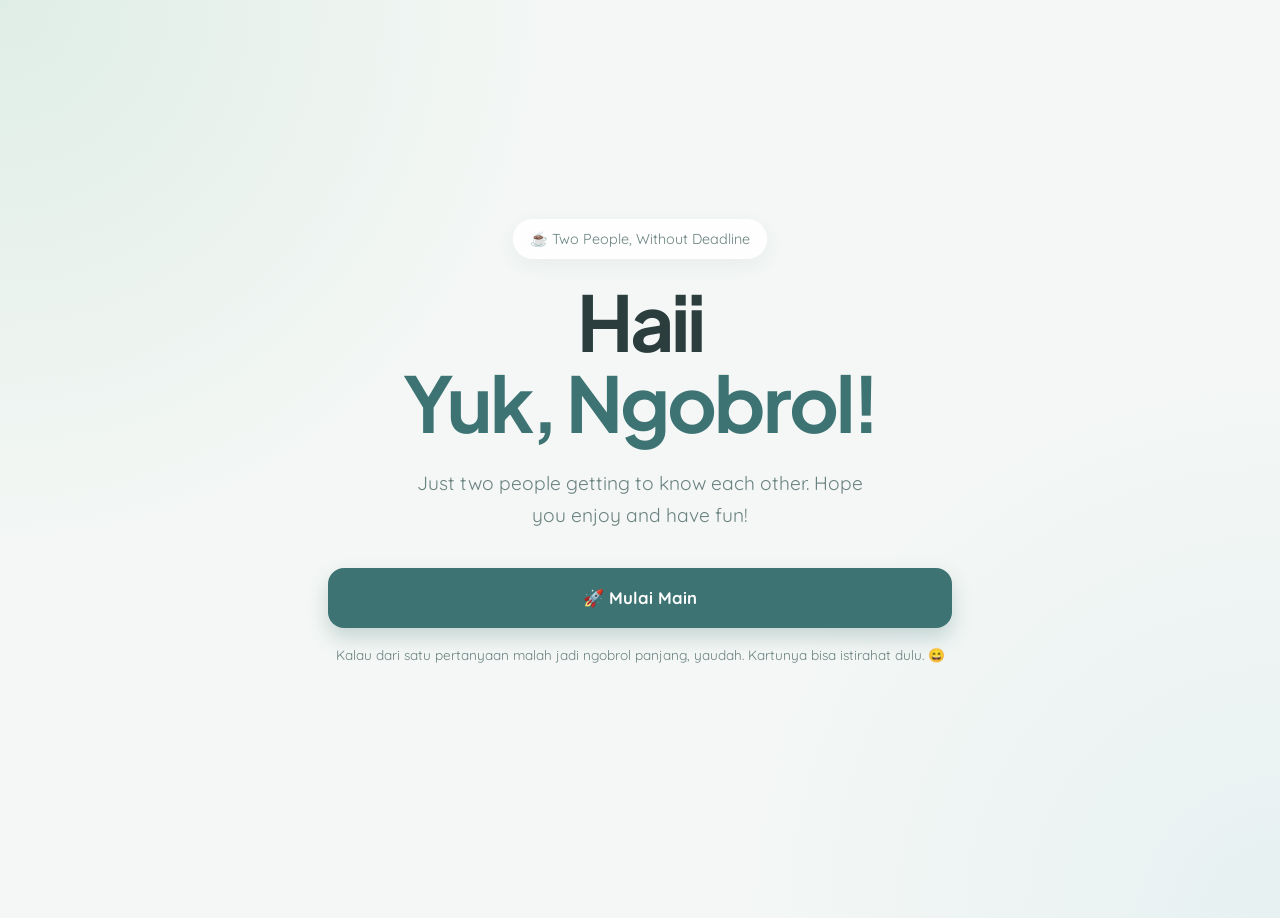
<file: index.html>
<!DOCTYPE html>
<html lang="id">

<head>
    <meta charset="UTF-8" />
    <meta name="viewport" content="width=device-width, initial-scale=1.0" />
    <meta name="theme-color" content="#f9f2eb" />
    <title>100 Pertanyaan — Kenal Pelan-Pelan</title>

    <!-- Google Fonts -->
    <link rel="preconnect" href="https://fonts.googleapis.com">
    <link rel="preconnect" href="https://fonts.gstatic.com" crossorigin>
    <link href="https://fonts.googleapis.com/css2?family=Quicksand:wght@400;600;700&family=Plus+Jakarta+Sans:wght@700;800&display=swap" rel="stylesheet">

    <link rel="stylesheet" href="css/style.css" />
</head>

<body>
    <main class="app">

        <!-- =========================
         HALAMAN AWAL
        ========================== -->
        <section id="homeScreen" class="screen active">
            <div class="hero">
                <div class="hero-badge">☕ Two People, Without Deadline</div>

                <h1>
                    Haii
                    <span>Yuk, Ngobrol!</span>
                </h1>

                <p class="hero-subtitle">
                    Just two people getting to know each other. Hope you enjoy and have fun!
                </p>

                <button class="btn btn-primary main-action" id="startButton">
                    🚀 Mulai Main
                </button>

                <p class="hero-note">
                    Kalau dari satu pertanyaan malah jadi ngobrol panjang, yaudah. Kartunya bisa istirahat dulu. 😄
                </p>
            </div>
        </section>

        <!-- =========================
         PILIH MODE
        ========================== -->
        <section id="modeScreen" class="screen">
            <div class="page-header">
                <h2>🎯 Mau main gimana?</h2>
                <p>
                    Bebas pilih semua pertanyaan, kategori tertentu, atau langsung acak aja.
                </p>
            </div>

            <div class="mode-card">
                <button class="mode-option active" data-mode="all">
                    <div class="mode-icon">🃏</div>
                    <div>
                        <strong>Semua Pertanyaan</strong>
                        <span>100 pertanyaan dicampur jadi satu.</span>
                    </div>
                </button>

                <button class="mode-option" data-mode="random">
                    <div class="mode-icon">🎲</div>
                    <div>
                        <strong>Mode Acak</strong>
                        <span>Kategori muncul bergantian secara acak.</span>
                    </div>
                </button>

                <button class="mode-option" data-mode="category">
                    <div class="mode-icon">🗂️</div>
                    <div>
                        <strong>Pilih Kategori</strong>
                        <span>Pilih satu atau beberapa kategori.</span>
                    </div>
                </button>
            </div>

            <div id="categorySection" style="display: none;">
                <div class="category-grid" id="categoryGrid"></div>

                <div class="category-note">
                    📌 Pilih minimal satu kategori. Bisa pilih beberapa sekaligus kalau mau campuran tertentu.
                </div>
            </div>

            <div style="height: 16px;"></div>

            <button class="btn btn-primary" id="playButton">
                ✨ Mulai dari Pertanyaan Pertama
            </button>
        </section>

        <!-- =========================
         GAME
        ========================== -->
        <section id="gameScreen" class="screen">

            <div class="game-topbar">
                <button class="btn btn-secondary btn-small" id="backToModeButton">
                    ← Kembali
                </button>

                <div class="brand-mini">💬 100 Pertanyaan</div>

                <button class="btn btn-secondary btn-small" id="favoritePanelButton">
                    ⭐ Favorit
                </button>
            </div>

            <div class="progress-wrap">
                <div class="progress-info">
                    <span id="progressText">0 / 100 Pertanyaan Terlihat</span>
                    <span id="modeText">Semua</span>
                </div>

                <div class="progress-bar">
                    <div class="progress-fill" id="progressFill"></div>
                </div>
                <div id="progressMotivation" class="progress-motivation"></div>
            </div>

            <div class="turn-card">
                <div>
                    <span class="turn-label">Sekarang giliran...</span>
                    <strong class="turn-name" id="turnIndicator">Dennis 🎤</strong>
                </div>

                <button class="btn btn-soft btn-small" id="swapTurnButton">
                    ⇄ Tukar
                </button>
            </div>

            <article class="question-card" id="questionCard">
                <div class="question-content" id="questionContent">
                    <div class="empty-card">
                        <div class="big-emoji">🃏</div>
                        <p>Siap? Tarik pertanyaan pertama.</p>
                    </div>
                </div>
            </article>

            <!-- =========================
               AREA CATATAN JAWABAN
            ========================== -->
            <div id="noteArea" style="display: none; margin-top: 16px; background: rgba(255,255,255,0.85); border-radius: 18px; padding: 16px; border: 1px solid var(--border);">
                <div style="display: flex; justify-content: space-between; align-items: center; margin-bottom: 10px;">
                    <strong style="font-size: 0.9rem;">📝 Catatan Jawaban</strong>
                    <button class="btn btn-small btn-secondary" id="clearNoteButton" style="min-height: 30px; padding: 4px 12px; font-size: 0.75rem; color: #a76f64;">Hapus</button>
                </div>
                <div style="display: grid; grid-template-columns: 1fr 1fr; gap: 10px;">
                    <div>
                        <label style="font-size: 0.75rem; font-weight: 700; color: var(--muted);">Dennis</label>
                        <textarea id="noteDennis" rows="2" style="width: 100%; padding: 8px; border-radius: 12px; border: 1px solid var(--border); font-size: 0.85rem; resize: vertical; background: white;"></textarea>
                    </div>
                    <div>
                        <label style="font-size: 0.75rem; font-weight: 700; color: var(--muted);">Yohana</label>
                        <textarea id="noteYohana" rows="2" style="width: 100%; padding: 8px; border-radius: 12px; border: 1px solid var(--border); font-size: 0.85rem; resize: vertical; background: white;"></textarea>
                    </div>
                </div>
                <button class="btn btn-primary btn-small" id="saveNoteButton" style="min-height: 36px; margin-top: 10px; width: 100%;">💾 Simpan Catatan</button>
            </div>

            <div class="game-actions">
                <button class="btn btn-primary main-action" id="drawButton">
                    🎲 Tarik Pertanyaan
                </button>

                <div class="sub-actions">
                    <button class="btn btn-secondary" id="skipButton">
                        ⏭ Lewati
                    </button>

                    <button class="btn btn-secondary" id="favoriteButton">
                        ⭐ Favorit
                    </button>

                    <button class="btn btn-secondary" id="previousButton">
                        ↩ Sebelumnya
                    </button>
                </div>

                <button class="btn btn-secondary" id="toggleNoteButton" style="font-size: 0.85rem; min-height: 42px;">
                    📝 Tampilkan Catatan
                </button>

                <!-- TOMBOL BACKUP -->
                <div class="backup-actions" style="display: flex; gap: 8px; margin-top: 8px; justify-content: center; flex-wrap: wrap;">
                    <button class="btn btn-secondary btn-small" id="exportData">📥 Download Backup</button>
                    <button class="btn btn-secondary btn-small" id="importData">📤 Upload Backup</button>
                </div>
            </div>

            <p class="game-note">
                Ga harus sampai 100. Kalau obrolannya udah ngalir, lanjut aja tanpa kartu.
            </p>
        </section>

        <!-- =========================
         SELESAI
        ========================== -->
        <section id="finishScreen" class="screen">
            <div class="finish">
                <div class="finish-card">
                    <div class="finish-emoji">🎉</div>

                    <h2>Selesai juga.</h2>

                    <p>
                        100 pertanyaan selesai. Tapi kalau baru sekarang obrolannya mulai seru, berarti game-nya berhasil. 😄
                    </p>

                    <button class="btn btn-primary" id="restartButton">
                        🔄 Main Lagi
                    </button>
                </div>
            </div>
        </section>
    </main>

    <!-- =========================
       PANEL FAVORIT
    ========================== -->
    <div class="panel" id="favoritePanel">
        <div class="panel-content">
            <div class="panel-header">
                <h3>⭐ Pertanyaan Favorit</h3>

                <button class="btn btn-secondary btn-small" id="closeFavoritePanel">
                    ✕ Tutup
                </button>
            </div>

            <div id="favoriteList"></div>
        </div>
    </div>

    <!-- =========================
       JS
    ========================== -->
    <script src="js/questions.js"></script>
    <script src="js/app.js"></script>
</body>

</html>
</file>
<file: css/style.css>
:root {
    --bg: #f4f7f5;
    --bg-soft: #e8f0ec;
    --card: #ffffff;
    --text: #2b3e3d;
    --muted: #6a8280;
    --primary: #4f8c8c;
    --primary-dark: #3d7373;
    --sage: #d4e8e4;
    --blue: #e1eef0;
    --peach: #f0d9c8;
    --yellow: #f5edc8;
    --border: #d4ddd9;
    --shadow: 0 12px 35px rgba(70, 100, 95, 0.10);
    --shadow-soft: 0 6px 20px rgba(70, 100, 95, 0.07);
    --radius: 24px;
    --radius-sm: 16px;
    --max-width: 680px;
}

* {
    box-sizing: border-box;
    -webkit-tap-highlight-color: transparent;
}

html {
    scroll-behavior: smooth;
}

body {
    margin: 0;
    min-height: 100vh;
    font-family: 'Quicksand', -apple-system, BlinkMacSystemFont, sans-serif;
    color: var(--text);
    background: radial-gradient(circle at top left, rgba(209, 231, 221, 0.6), transparent 35%), radial-gradient(circle at bottom right, rgba(225, 238, 240, 0.7), transparent 35%), var(--bg);
}

button,
input,
label,
textarea {
    font: inherit;
}

button {
    border: none;
    cursor: pointer;
    transition: transform 0.15s ease, box-shadow 0.15s ease, background 0.2s ease;
}

button:active {
    transform: scale(0.96);
}

button:disabled {
    opacity: 0.55;
    cursor: not-allowed;
}

textarea {
    font-family: inherit;
}

.app {
    width: 100%;
    max-width: var(--max-width);
    margin: 0 auto;
    padding: 20px 16px 40px;
}

.screen {
    display: none;
    animation: fadeIn 0.4s ease;
}

.screen.active {
    display: block;
}

@keyframes fadeIn {
    from {
        opacity: 0;
        transform: translateY(12px);
    }
    to {
        opacity: 1;
        transform: translateY(0);
    }
}


/* =========================
   HALAMAN AWAL
========================== */

.hero {
    min-height: calc(100vh - 60px);
    display: flex;
    flex-direction: column;
    justify-content: center;
    text-align: center;
    padding: 24px 4px;
}

.hero-badge {
    display: inline-flex;
    align-items: center;
    gap: 8px;
    align-self: center;
    background: rgba(255, 255, 255, 0.8);
    border: 1px solid rgba(255, 255, 255, 0.9);
    padding: 10px 16px;
    border-radius: 999px;
    box-shadow: var(--shadow-soft);
    color: var(--muted);
    font-size: 0.9rem;
    margin-bottom: 22px;
}

.hero h1 {
    font-family: 'Plus Jakarta Sans', sans-serif;
    font-size: clamp(2.4rem, 10vw, 4.8rem);
    line-height: 1.05;
    margin: 0;
    letter-spacing: -0.04em;
    color: #2b3e3d;
}

.hero h1 span {
    display: block;
    color: var(--primary-dark);
}

.hero-subtitle {
    max-width: 480px;
    margin: 24px auto 36px;
    color: var(--muted);
    font-size: clamp(1rem, 4vw, 1.2rem);
    line-height: 1.7;
}

.hero-note {
    margin-top: 18px;
    color: var(--muted);
    font-size: 0.85rem;
}


/* =========================
   TOMBOL
========================== */

.btn {
    width: 100%;
    min-height: 54px;
    padding: 14px 20px;
    border-radius: 16px;
    transition: 0.2s ease;
    font-weight: 700;
    font-size: 1rem;
}

.btn:hover {
    transform: translateY(-2px);
    box-shadow: var(--shadow-soft);
}

.btn:active {
    transform: scale(0.97);
}

.btn-primary {
    background: var(--primary-dark);
    color: white;
    box-shadow: 0 10px 20px rgba(61, 115, 115, 0.25);
}

.btn-primary:hover {
    background: #346363;
    box-shadow: 0 12px 28px rgba(61, 115, 115, 0.35);
}

.btn-secondary {
    background: var(--card);
    color: var(--text);
    border: 1px solid var(--border);
}

.btn-secondary:hover {
    background: var(--bg-soft);
    border-color: var(--primary);
}

.btn-soft {
    background: var(--sage);
    color: #3d5e5a;
}

.btn-soft:hover {
    background: #c4dbd6;
}

.btn-small {
    min-height: 42px;
    width: auto;
    padding: 10px 14px;
    font-size: 0.85rem;
    border-radius: 13px;
}


/* =========================
   MODE SELECTION
========================== */

.page-header {
    margin: 10px 0 26px;
}

.page-header h2 {
    font-family: 'Plus Jakarta Sans', sans-serif;
    margin: 0 0 8px;
    font-size: 1.8rem;
    letter-spacing: -0.02em;
}

.page-header p {
    margin: 0;
    color: var(--muted);
    line-height: 1.6;
}

.mode-card {
    background: rgba(255, 255, 255, 0.7);
    backdrop-filter: blur(4px);
    border: 1px solid rgba(255, 255, 255, 0.8);
    border-radius: var(--radius);
    padding: 18px;
    margin-bottom: 14px;
    box-shadow: var(--shadow-soft);
}

.mode-option {
    display: flex;
    align-items: center;
    gap: 14px;
    width: 100%;
    text-align: left;
    padding: 14px;
    background: transparent;
    border-radius: var(--radius-sm);
    transition: background 0.2s ease, transform 0.15s ease;
}

.mode-option:hover {
    transform: translateX(4px);
}

.mode-option.active {
    background: var(--sage);
}

.mode-icon {
    width: 46px;
    height: 46px;
    border-radius: 14px;
    display: grid;
    place-items: center;
    background: var(--blue);
    font-size: 1.25rem;
    flex-shrink: 0;
}

.mode-option strong,
.mode-option span {
    display: block;
}

.mode-option span {
    color: var(--muted);
    font-size: 0.85rem;
    margin-top: 3px;
    line-height: 1.4;
}

.category-grid {
    display: grid;
    grid-template-columns: repeat(2, minmax(0, 1fr));
    gap: 10px;
    margin-top: 16px;
}

.category-option {
    position: relative;
}

.category-option input {
    position: absolute;
    opacity: 0;
    pointer-events: none;
}

.category-option label {
    display: flex;
    align-items: center;
    min-height: 70px;
    padding: 12px;
    background: var(--card);
    border: 1px solid var(--border);
    border-radius: 15px;
    color: var(--text);
    font-size: 0.85rem;
    line-height: 1.3;
    cursor: pointer;
    transition: 0.2s ease;
}

.category-option label:hover {
    border-color: var(--primary);
    transform: translateY(-2px);
}

.category-option input:checked+label {
    background: var(--sage);
    border-color: var(--primary);
    color: #3d5e5a;
    font-weight: 700;
}

.category-note {
    margin-top: 14px;
    padding: 14px;
    border-radius: 15px;
    background: var(--yellow);
    color: #6a7a45;
    font-size: 0.88rem;
    line-height: 1.5;
}


/* =========================
   GAME SCREEN
========================== */

.game-topbar {
    display: flex;
    align-items: center;
    justify-content: space-between;
    gap: 8px;
    flex-wrap: wrap;
    margin-bottom: 18px;
}

.game-topbar .btn-small {
    min-height: 36px;
    padding: 6px 12px;
    font-size: 0.8rem;
}

.brand-mini {
    font-size: 0.85rem;
    color: var(--muted);
    font-weight: 700;
}

.progress-wrap {
    margin-bottom: 18px;
}

.progress-info {
    display: flex;
    justify-content: space-between;
    gap: 10px;
    margin-bottom: 8px;
    color: var(--muted);
    font-size: 0.85rem;
}

.progress-bar {
    width: 100%;
    height: 9px;
    border-radius: 999px;
    overflow: hidden;
    background: rgba(255, 255, 255, 0.8);
    box-shadow: inset 0 1px 3px rgba(0, 0, 0, 0.05);
}

.progress-fill {
    height: 100%;
    width: 0%;
    border-radius: inherit;
    background: linear-gradient(90deg, var(--primary), var(--primary-dark));
    transition: width 0.4s ease;
}

.progress-motivation {
    text-align: right;
    font-size: 0.75rem;
    color: var(--muted);
    margin-top: 4px;
    min-height: 1.2em;
}

.turn-card {
    display: flex;
    align-items: center;
    justify-content: space-between;
    gap: 12px;
    background: rgba(255, 255, 255, 0.7);
    backdrop-filter: blur(4px);
    border: 1px solid rgba(255, 255, 255, 0.8);
    padding: 12px 14px;
    border-radius: 18px;
    margin-bottom: 16px;
    box-shadow: var(--shadow-soft);
}

.turn-label {
    font-size: 0.85rem;
    color: var(--muted);
}

.turn-name {
    display: block;
    font-size: 1.05rem;
    font-weight: 800;
    color: var(--primary-dark);
    margin-top: 2px;
}

.question-card {
    position: relative;
    min-height: 360px;
    display: flex;
    flex-direction: column;
    justify-content: center;
    background: var(--card);
    border-radius: 30px;
    padding: 28px 24px;
    box-shadow: var(--shadow);
    overflow: hidden;
    border: 1px solid rgba(231, 225, 217, 0.7);
    transition: transform 0.2s ease, box-shadow 0.2s ease;
}

.question-card:hover {
    transform: translateY(-2px);
    box-shadow: 0 18px 45px rgba(70, 100, 95, 0.12);
}

.question-card::before {
    content: "";
    position: absolute;
    width: 180px;
    height: 180px;
    border-radius: 50%;
    background: var(--peach);
    top: -95px;
    right: -75px;
    opacity: 0.5;
}

.question-card::after {
    content: "";
    position: absolute;
    width: 120px;
    height: 120px;
    border-radius: 50%;
    background: var(--blue);
    bottom: -60px;
    left: -45px;
    opacity: 0.5;
}

.question-content {
    position: relative;
    z-index: 1;
    animation: cardIn 0.35s ease;
}

@keyframes cardIn {
    from {
        opacity: 0;
        transform: translateY(12px) scale(0.98);
    }
    to {
        opacity: 1;
        transform: translateY(0) scale(1);
    }
}

.category-badge {
    display: inline-flex;
    align-items: center;
    width: fit-content;
    padding: 8px 12px;
    border-radius: 999px;
    background: var(--sage);
    color: #3d5e5a;
    font-size: 0.78rem;
    font-weight: 800;
    margin-bottom: 18px;
}

.question-number {
    color: var(--muted);
    font-size: 0.85rem;
    margin-bottom: 10px;
}

.question-text {
    margin: 0;
    font-size: clamp(1.45rem, 6vw, 2rem);
    line-height: 1.35;
    letter-spacing: -0.02em;
}

.empty-card {
    text-align: center;
    color: var(--muted);
}

.empty-card .big-emoji {
    font-size: 3rem;
    margin-bottom: 14px;
}

.game-actions {
    margin-top: 18px;
    display: grid;
    gap: 10px;
}

.main-action {
    font-size: 1.05rem;
    min-height: 60px;
}

.sub-actions {
    display: grid;
    grid-template-columns: repeat(3, 1fr);
    gap: 8px;
}

.sub-actions .btn {
    min-height: 48px;
    padding: 10px 8px;
    font-size: 0.82rem;
}

.game-note {
    margin: 20px auto 0;
    max-width: 470px;
    text-align: center;
    color: var(--muted);
    font-size: 0.82rem;
    line-height: 1.5;
}

.backup-actions .btn {
    font-size: 0.82rem;
    min-height: 40px;
}


/* =========================
   FAVORIT PANEL
========================== */

.panel {
    position: fixed;
    inset: 0;
    z-index: 100;
    display: none;
    align-items: flex-end;
    background: rgba(40, 48, 45, 0.25);
    backdrop-filter: blur(4px);
}

.panel.show {
    display: flex;
}

.panel-content {
    width: 100%;
    max-height: 85vh;
    overflow-y: auto;
    background: #fbf8f3;
    border-radius: 28px 28px 0 0;
    padding: 24px 18px 32px;
    animation: slideUp 0.3s ease;
}

@keyframes slideUp {
    from {
        transform: translateY(100%);
    }
    to {
        transform: translateY(0);
    }
}

.panel-header {
    display: flex;
    align-items: center;
    justify-content: space-between;
    gap: 12px;
    margin-bottom: 18px;
}

.panel-header h3 {
    margin: 0;
    font-size: 1.3rem;
}

.favorite-item {
    background: white;
    padding: 16px;
    border-radius: 18px;
    margin-bottom: 10px;
    box-shadow: var(--shadow-soft);
    border: 1px solid var(--border);
}

.favorite-category {
    font-size: 0.75rem;
    font-weight: 800;
    color: var(--primary-dark);
    margin-bottom: 7px;
}

.favorite-text {
    margin: 0;
    line-height: 1.5;
}

.favorite-remove {
    margin-top: 12px;
    color: #a76f64;
    background: #f8e5df;
}

.favorite-remove:hover {
    background: #f5d6cc;
}


/* =========================
   SELESAI
========================== */

.finish {
    min-height: calc(100vh - 60px);
    display: flex;
    align-items: center;
    justify-content: center;
    text-align: center;
}

.finish-card {
    background: rgba(255, 255, 255, 0.85);
    backdrop-filter: blur(4px);
    border-radius: 30px;
    padding: 36px 24px;
    box-shadow: var(--shadow);
}

.finish-emoji {
    font-size: 3.5rem;
}

.finish-card h2 {
    font-family: 'Plus Jakarta Sans', sans-serif;
    font-size: 2rem;
    margin: 18px 0 12px;
}

.finish-card p {
    color: var(--muted);
    line-height: 1.7;
    margin-bottom: 26px;
}


/* =========================
   RESPONSIVE
========================== */

@media (min-width: 560px) {
    .app {
        padding: 28px 24px 50px;
    }
    .question-card {
        min-height: 420px;
        padding: 42px;
    }
    .category-grid {
        grid-template-columns: repeat(3, minmax(0, 1fr));
    }
}

@media (max-width: 380px) {
    .sub-actions {
        grid-template-columns: 1fr;
    }
    .question-card {
        min-height: 330px;
    }
}
</file>
